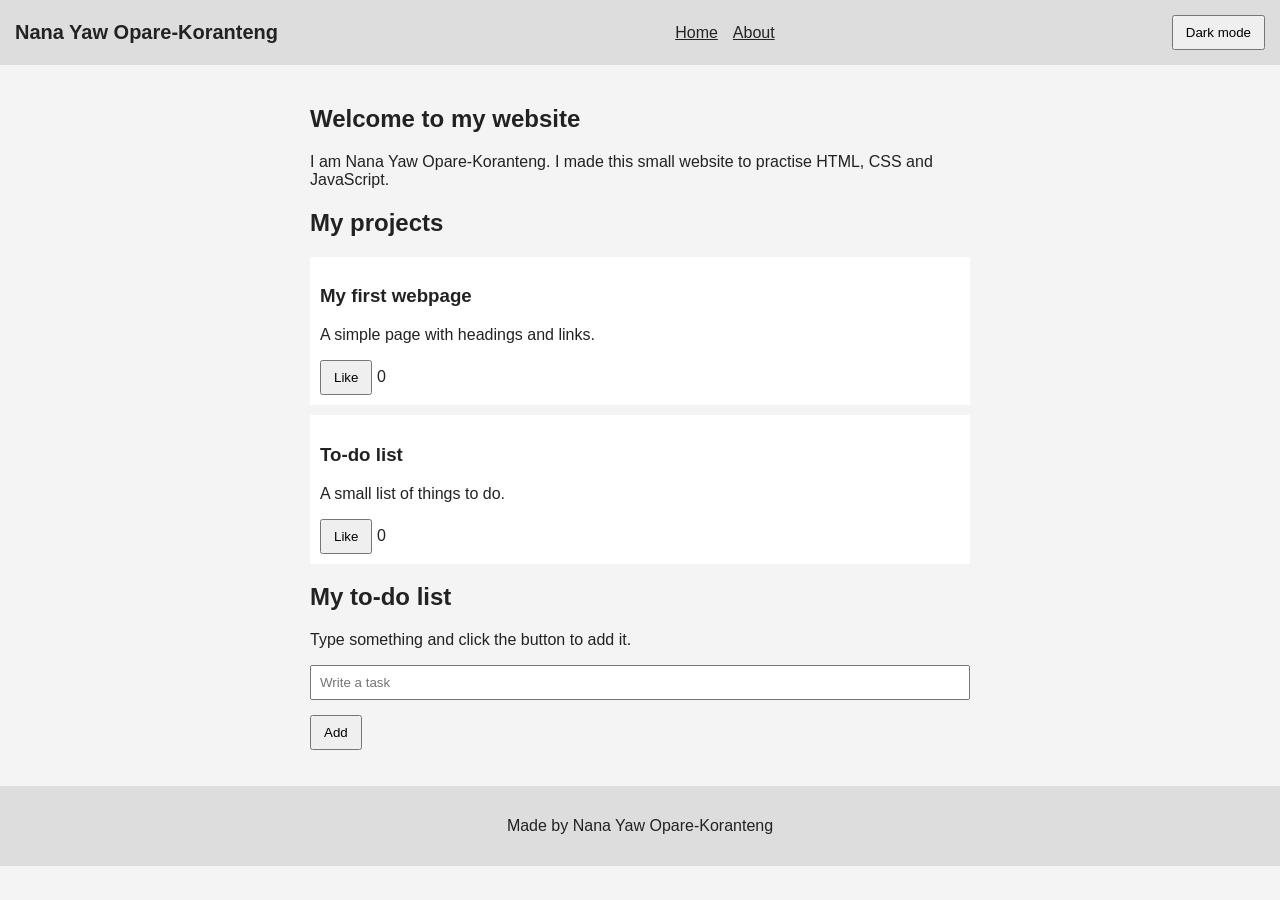
<file: index.html>
<!DOCTYPE html>
<html lang="en">
<head>
  <meta charset="UTF-8">
  <meta name="viewport" content="width=device-width, initial-scale=1.0">
  <title>Nana Yaw Opare-Koranteng</title>
  <link rel="stylesheet" href="css/style.css">
</head>
<body>

  <!-- top of the page -->
  <header>
    <h1>Nana Yaw Opare-Koranteng</h1>
    <nav>
      <a href="index.html">Home</a>
      <a href="about.html">About</a>
    </nav>
    <button id="dark-btn">Dark mode</button>
  </header>

  <main>
    <h2>Welcome to my website</h2>
    <p>I am Nana Yaw Opare-Koranteng. I made this small website to practise HTML, CSS and JavaScript.</p>

    <h2>My projects</h2>

    <div class="project">
      <h3>My first webpage</h3>
      <p>A simple page with headings and links.</p>
      <button class="like-btn">Like</button>
      <span class="like-count">0</span>
    </div>

    <div class="project">
      <h3>To-do list</h3>
      <p>A small list of things to do.</p>
      <button class="like-btn">Like</button>
      <span class="like-count">0</span>
    </div>

    <h2>My to-do list</h2>
    <p>Type something and click the button to add it.</p>
    <input id="task-input" type="text" placeholder="Write a task">
    <button id="add-btn">Add</button>
    <ul id="task-list"></ul>
  </main>

  <footer>
    <p>Made by Nana Yaw Opare-Koranteng</p>
  </footer>

  <script src="js/script.js" defer></script>
</body>
</html>
</file>
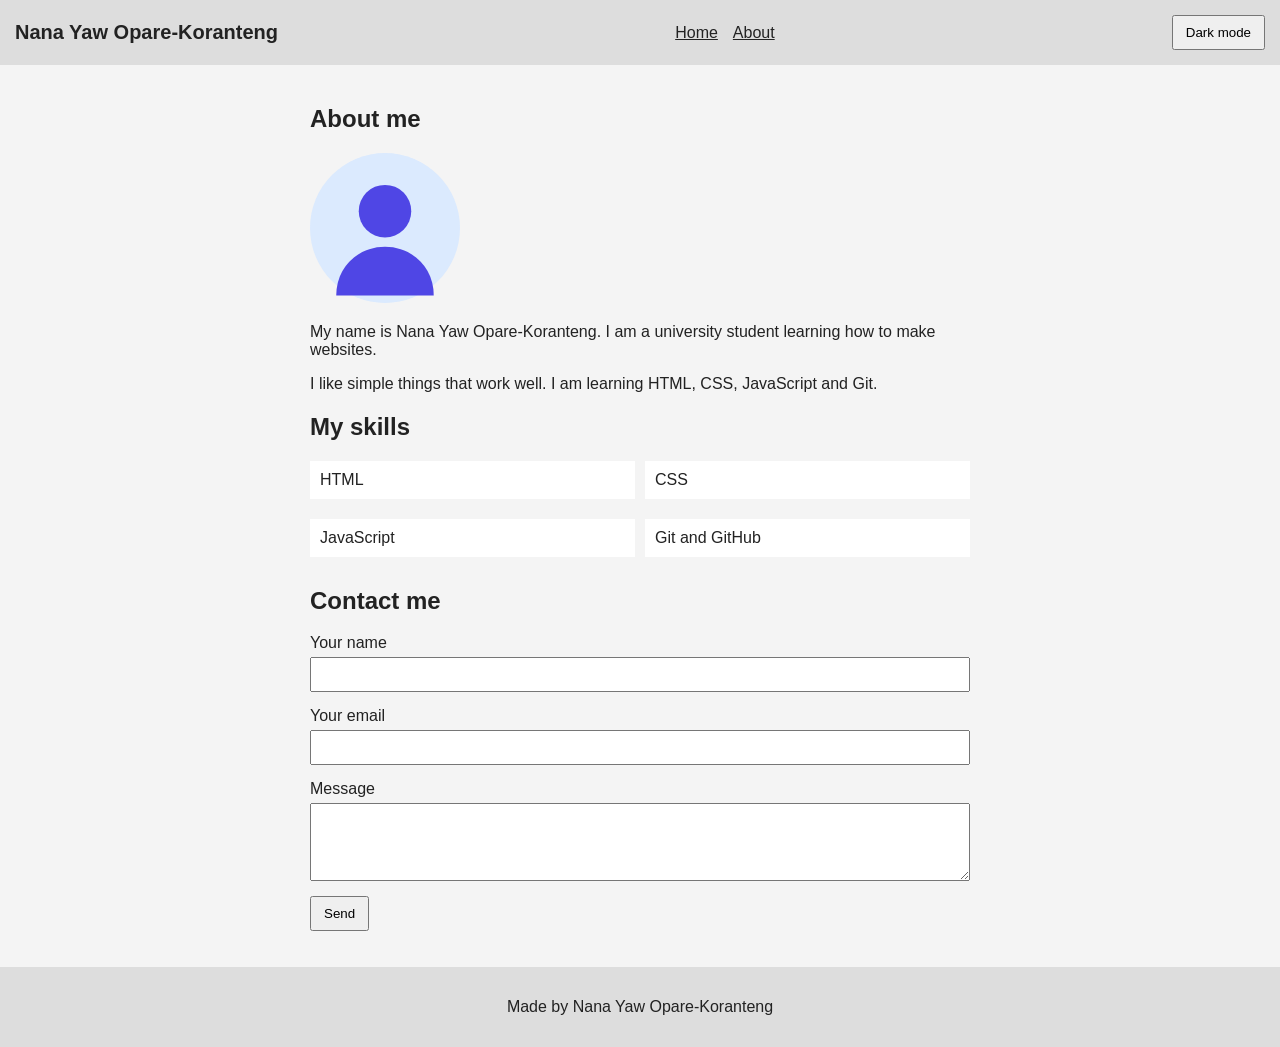
<file: about.html>
<!DOCTYPE html>
<html lang="en">
<head>
  <meta charset="UTF-8">
  <meta name="viewport" content="width=device-width, initial-scale=1.0">
  <title>About Me - Nana Yaw Opare-Koranteng</title>
  <link rel="stylesheet" href="css/style.css">
</head>
<body>

  <!-- top of the page -->
  <header>
    <h1>Nana Yaw Opare-Koranteng</h1>
    <nav>
      <a href="index.html">Home</a>
      <a href="about.html">About</a>
    </nav>
    <button id="dark-btn">Dark mode</button>
  </header>

  <main>
    <h2>About me</h2>
    <img src="images/avatar.svg" alt="Drawing of Nana Yaw Opare-Koranteng with a blue head and shoulders" width="150" height="150">

    <p>My name is Nana Yaw Opare-Koranteng. I am a university student learning how to make websites.</p>
    <p>I like simple things that work well. I am learning HTML, CSS, JavaScript and Git.</p>

    <h2>My skills</h2>
    <ul class="skills"></ul>

    <h2>Contact me</h2>
    <form id="contact-form">
      <label for="name">Your name</label>
      <input id="name" type="text" required>

      <label for="email">Your email</label>
      <input id="email" type="email" required>

      <label for="message">Message</label>
      <textarea id="message" rows="4" required></textarea>

      <button type="submit">Send</button>
      <p id="form-message"></p>
    </form>
  </main>

  <footer>
    <p>Made by Nana Yaw Opare-Koranteng</p>
  </footer>

  <script src="js/script.js" defer></script>
</body>
</html>
</file>
<file: css/style.css>
/* My stylesheet */

:root {
  --bg: #f4f4f4;
  --text: #222;
  --bar: #ddd;
  --card: #fff;
}

.dark {
  --bg: #222;
  --text: #fff;
  --bar: #333;
  --card: #444;
}

* {
  box-sizing: border-box;
}

body {
  margin: 0;
  font-family: Arial, sans-serif;
  background: var(--bg);
  color: var(--text);
}

header,
footer {
  background: var(--bar);
  padding: 15px;
}

header {
  display: flex;
  justify-content: space-between;
  align-items: center;
  flex-wrap: wrap;
}

header h1 {
  font-size: 20px;
  margin: 0;
}

nav {
  display: flex;
  gap: 15px;
}

nav a {
  color: var(--text);
}

main {
  max-width: 700px;
  margin: auto;
  padding: 20px;
}

/* skills in two columns */
.skills {
  display: grid;
  grid-template-columns: 1fr 1fr;
  gap: 10px;
  list-style: none;
  padding: 0;
}

.skills li,
.project {
  background: var(--card);
  padding: 10px;
  margin-bottom: 10px;
}

input,
textarea {
  display: block;
  width: 100%;
  margin: 5px 0 15px 0;
  padding: 8px;
}

button {
  padding: 8px 12px;
  cursor: pointer;
}

footer {
  text-align: center;
}

/* small screens */
@media (max-width: 500px) {
  header {
    flex-direction: column;
  }

  .skills {
    grid-template-columns: 1fr;
  }
}
</file>
